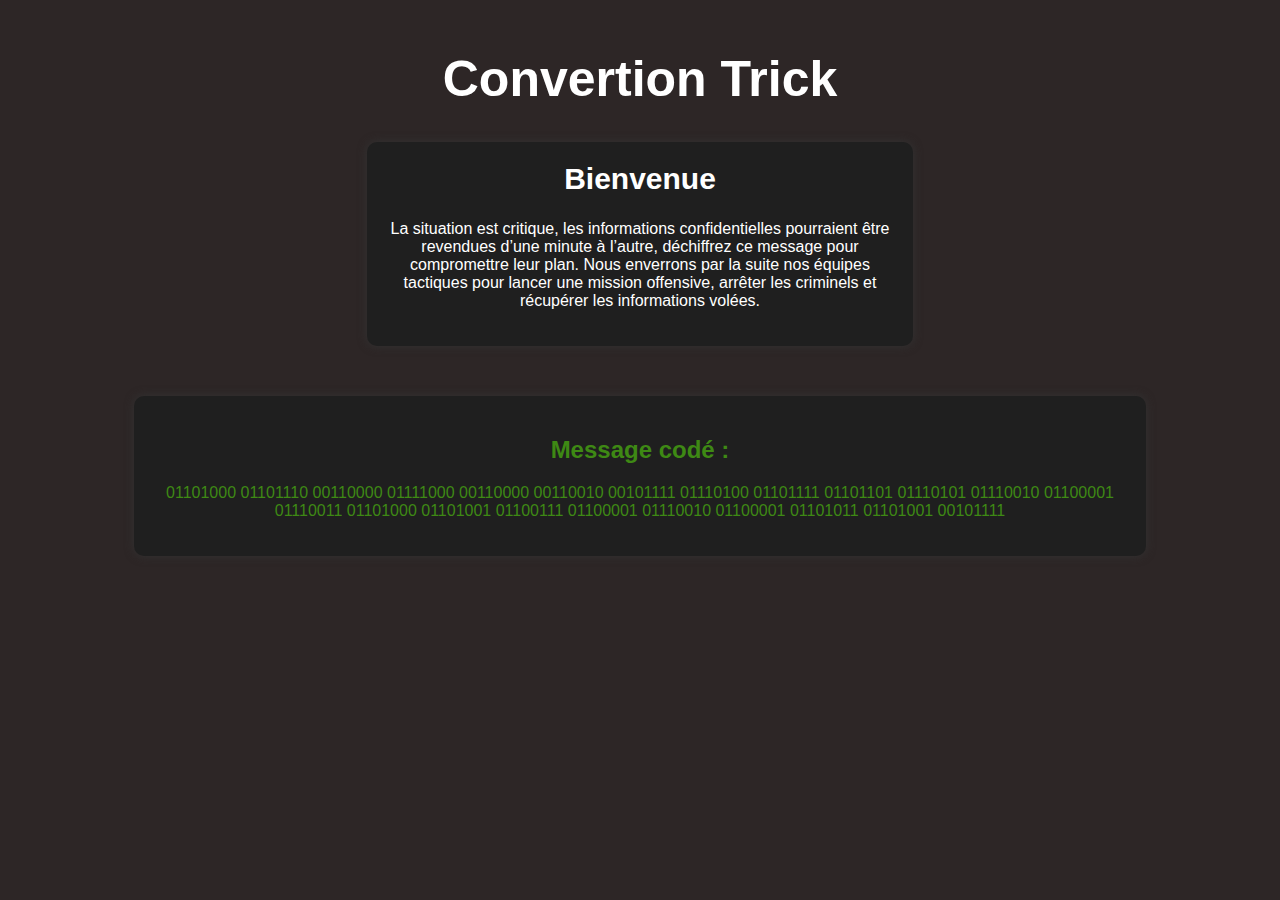
<file: S2/Conversion_Trick/index.html>
<!DOCTYPE html>
<html>
  <head>
    <meta charset="UTF-8">
    <title>Convertion trick</title>
    <link rel="stylesheet" href="style.css">
  </head>
  <body>
    <div class="title">
        <h1>Convertion Trick</h1>
    </div>
    <div class="container">
      <div class="block">
        <h2>Bienvenue</h2>
        <p>La situation est critique, les informations confidentielles pourraient être revendues d’une minute à l’autre, déchiffrez ce message pour compromettre leur plan. Nous enverrons par la suite nos équipes tactiques pour lancer une mission offensive, arrêter les criminels et récupérer les informations volées.</p>
      </div>
      <div class="block2">
        <h2>Message codé :</h2>
        <p>01101000 01101110 00110000 01111000 00110000 00110010 00101111 01110100 01101111 01101101 01110101 01110010 01100001 01110011 01101000 01101001 01100111 01100001 01110010 01100001 01101011 01101001 00101111</p>
      </div>
    </div>
    <h4>BI.HEX.MO.T</h4>
  </body>

</html>
</file>
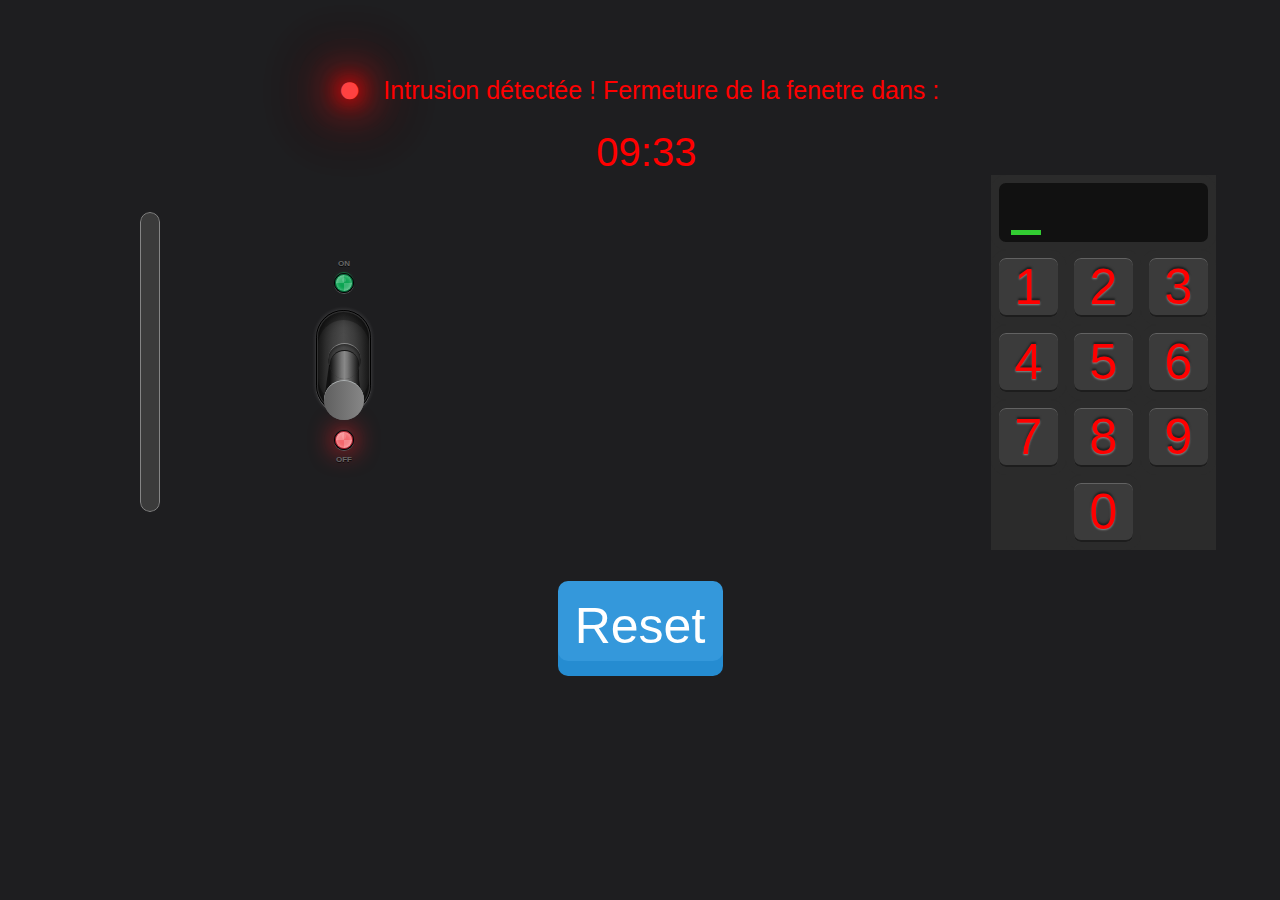
<file: S2/Limited_Time/index.html>
<!DOCTYPE html>
<html lang="en">
<head>
    <meta charset="UTF-8">
    <meta http-equiv="X-UA-Compatible" content="IE=edge">
    <meta name="viewport" content="width=device-width, initial-scale=1.0">
    <title>Index</title>
    <link rel="stylesheet" href="style.css">
    <link href="//netdna.bootstrapcdn.com/font-awesome/4.0.3/css/font-awesome.min.css" rel="stylesheet" type="text/css" />
</head>
<body>
    <link href='https://fonts.googleapis.com/css?family=VT323' rel='stylesheet' type='text/css'>

    <div class="container">

        <div class="top">

            <div class="alarm">
                <i class="fa fa-circle text-danger-glow blink"></i>
                <p>Intrusion détectée ! Fermeture de la fenetre dans :</p>
            </div>

            <div id="timer"></div>

        </div>

        <div class="container2" >
            <div class="split">
                <div class="block">
                    <progress class="progress-bar" max="200" value="0"></progress>
                </div>
            
                <div class="but">
                    <span class="switch" id="mode">
                        <span class="switch-border1" >
                            <span class="switch-border2">
                                <input id="switch2" type="checkbox"/>
                                <label for="switch2"></label>
                                <span class="switch-top"></span>
                                <span class="switch-shadow"></span>
                                <span class="switch-handle"></span>
                                <span class="switch-handle-left"></span>
                                <span class="switch-handle-right"></span>
                                <span class="switch-handle-top"></span>
                                <span class="switch-handle-bottom"></span>
                                <span class="switch-handle-base"></span>
                                <span class="switch-led switch-led-green">
                                    <span class="switch-led-border">
                                        <span class="switch-led-light">
                                            <span class="switch-led-glow"></span>
                                        </span>
                                    </span>
                                </span>
                                <span class="switch-led switch-led-red">
                                    <span class="switch-led-border">
                                        <span class="switch-led-light">
                                            <span class="switch-led-glow"></span>
                                        </span>
                                    </span>
                                </span>
                            </span>
                        </span>
                    </span>
                </div>
            </div>

            <div class="keypad_wrapper">
                <div class="screen"></div>
                <div class="flasher"></div>
                <div class="error notification robot">ERROR</div>
                <div class="success notification robot">SUCCESS</div>
                
                <div class="key">1</div>
                <div class="key">2</div>
                <div class="key">3</div>
                <div class="key">4</div>
                <div class="key">5</div>
                <div class="key">6</div>
                <div class="key">7</div>
                <div class="key">8</div>
                <div class="key">9</div>
                <div class="key last">0</div>
            </div>

        </div>

        <div class="container3">
            <div class="buttons">

                <form action="script.php" method="post" type="submit">
                    <input class="step" id="Step1" name="Step1" value=""/>
                    <input class="step" id="Step2" name="Step2" value=""/>
                    <input class="step" id="Step3" name="Step3" value=""/>
                    <input class="button2" id="button" type="submit" name="submit" value="Reset">
                </form>

            </div>
        </div>

    </div>

    <script src="main.js"></script>
</body>
</html>
</file>
<file: S2/Conversion_Trick/style.css>
body {
    font-family: Arial, sans-serif;
    background-color: #2d2626;
    color: #fff;
    text-align: center;
}

h1 {
    font-size: 50px;
    margin-top: 50px;
}

h4 {
    display: flex;
    margin-top: 10vh;
    color: #2d2626;
}

.container {
    max-width: 80%;
    margin: 0 auto;
    text-align: center;
}

.block {
    max-width: 50%;
    display: inline-block;
    background-color: #1f1f1f;
    color: #fff;
    padding: 20px;
    border-radius: 10px;
    box-shadow: 0px 0px 10px #333;
    margin-bottom: 50px;
}

.block h2 {
    font-size: 30px;
    margin-top: 0;
}

.block2 {
    max-width: 100%;
    display: inline-block;
    background-color: #1f1f1f;
    padding: 20px;
    border-radius: 10px;
    box-shadow: 0px 0px 10px #333;
    color: #3E8914;
}
</file>
<file: S2/Limited_Time/style.css>
/* ------------------------------global-------------------------------- */

*, *::before, *::after {
    box-sizing: border-box;
}

.container {
    width: auto;
    height: auto;
}

.container2 {
    display: flex;
	justify-content: space-between;
    align-items: center;
}

.split {
	display: flex;
    justify-content: center;
    align-items: center;
}

#timer {
    font-size: 40px;
    color: red;
    margin-left: 1%;
}

.top {
    display: flex;
	flex-direction: column;
    justify-content: center;
    align-items: center;
    margin-top: 4%;
}

.top i {
    font-size: 20px;
}

.robot {
	font-family: "VT323", sans-serif;
}

/* ----------------------------button 3d---------------------------------- */
.buttons {
  text-align: center;
  margin-left: auto;
  margin-right: auto; 
}

.button2 {
  cursor: pointer;
  text-decoration: none;
  color: white;
  width: 165px;
  height: 80px;
  background: #3498DB;
  position: relative;
  margin: 30px;
  top: 1px;
  padding: 16px;
  font-size: 50px;
  border-radius: 10px;
  box-shadow: 0px 15px 0px 0px #258cd1; 
  transition: all 0.2s;
  border: #3498DB;
}

.button2:active {
  top: 10px;
  box-shadow: 0px 7px 0px 0px #258cd1; 
}

.buttons a {cursor: pointer;
	text-decoration: none;
	color: white;
	width: 200px;
	height: 100px;
	background: #3498DB;
	position: relative;
	margin: 30px;
	top: 1px;
	padding: 16px;
	font-size: 50px;
	border-radius: 10px;
	box-shadow: 0px 15px 0px 0px #258cd1; 
	transition: all 0.2s; 
}
  
a:active {
	top: 10px;
	box-shadow: 0px 7px 0px 0px #258cd1; 
}

.step {
	display: none;
}

/* ------------------------------button manette-------------------------------- */
body {
	font-family: arial, verdana, sans-serif;
	font-size: 8px;
	background: #1E1E20;
	text-align: center;
	padding: 0;
    margin: 0;
}

.switch {
	display: inline-block;
	margin: 10em 2em;
	position: relative;
	border-radius: 3.5em;
	-webkit-box-shadow: 0 0 0.5em rgba(255,255,255,0.2);
	-moz-box-shadow: 0 0 0.5em rgba(255,255,255,0.2);
	box-shadow: 0 0 0.5em rgba(255,255,255,0.2);
}

.switch label {
	width: 100%;
	height: 100%;
	margin: 0;
	padding: 0;
	display: block;
	position: absolute;
	top: 0;
	left: 0;
	z-index: 10;
}

.switch input {
	display: none;
}

.switch span {
	display: block;
	-webkit-transition: top 0.2s;
	-moz-transition: top 0.2s;
	-ms-transition: top 0.2s;
	-o-transition: top 0.2s;
	transition: top 0.2s;
}

.switch-border1 {
	border: 0.1em solid #000;
	border-radius: 3.5em;
	-webkit-box-shadow: 0 0.2em rgba(255, 255, 255, 0.2);
	-moz-box-shadow: 0 0.2em rgba(255, 255, 255, 0.2);
	box-shadow: 0 0.2em rgba(255, 255, 255, 0.2);
}

.switch-border2 {
	width: 6.6em;
	height: 12.6em;
	position: relative;
	border: 0.1em solid #323232;
	background-image: -webkit-gradient(linear, left top, right top, from(#2D2D2D), color-stop(0.5, #4B4B4B), to(#2D2D2D));
	background-image: -webkit-linear-gradient(left, #2D2D2D, #4B4B4B, #2D2D2D);
	background-image: -moz-linear-gradient(left, #2D2D2D, #4B4B4B, #2D2D2D);
	background-image: -ms-linear-gradient(left, #2D2D2D, #4B4B4B, #2D2D2D);
	background-image: -o-linear-gradient(left, #2D2D2D, #4B4B4B, #2D2D2D);
	background-image: linear-gradient(to right, #2D2D2D, #4B4B4B, #2D2D2D);
	border-radius: 3.4em;
}

.switch-border2:before, .switch-border2:after {
	content: '';
	display: block;
	width: 100%;
	height: 100%;
	position: absolute;
	top: 0;
	left: 0;
	z-index: 0;
	opacity: .3;
	border-radius: 3.4em;
}

.switch-border2:before {
	background: -webkit-gradient(linear, left top, left bottom, from(#000), to(rgba(0,0,0,0)));
	background: -webkit-linear-gradient(#000, rgba(0,0,0,0));
	background: -moz-linear-gradient(#000, rgba(0,0,0,0));
	background: -ms-linear-gradient(#000, rgba(0,0,0,0));
	background: -o-linear-gradient(#000, rgba(0,0,0,0));
	background: linear-gradient(#000, rgba(0,0,0,0));
}

.switch-border2:after {
	background: -webkit-gradient(linear, left top, left bottom, from(rgba(0,0,0,0)), to(#000));
	background: -webkit-linear-gradient(rgba(0,0,0,0), #000);
	background: -moz-linear-gradient(rgba(0,0,0,0), #000);
	background: -ms-linear-gradient(rgba(0,0,0,0), #000);
	background: -o-linear-gradient(rgba(0,0,0,0), #000);
	background: linear-gradient(rgba(0,0,0,0), #000);
}

.switch-top {
	width: 100%;
	height: 84%;
	position: absolute;
	top: 8%;
	left: 0;
	z-index: 1;
	background-image: -webkit-gradient(linear, left top, right top, from(#2D2D2D), color-stop(0.5, #4B4B4B), to(#2D2D2D));
	background-image: -webkit-linear-gradient(left, #2D2D2D, #4B4B4B, #2D2D2D);
	background-image: -moz-linear-gradient(left, #2D2D2D, #4B4B4B, #2D2D2D);
	background-image: -ms-linear-gradient(left, #2D2D2D, #4B4B4B, #2D2D2D);
	background-image: -o-linear-gradient(left, #2D2D2D, #4B4B4B, #2D2D2D);
	background-image: linear-gradient(to right, #2D2D2D, #4B4B4B, #2D2D2D);
	border-radius: 3.4em;
}

.switch-shadow {
	width: 100%;
	height: 100%;
	position: absolute;
	top: 0;
	left: 0;
	z-index: 2;
	border-radius: 3.4em;
	-webkit-box-shadow: 0 0 2em black inset;
	-moz-box-shadow: 0 0 2em black inset;
	box-shadow: 0 0 2em black inset;
}

.switch-handle-left, .switch-handle-right {
	content: '';
	display: block;
	width: 3.6em;
	height: 0;
	position: absolute;
	top: 6.6em;
	z-index: 2;
	border-bottom: 4.5em solid #111;
	border-left: 0.7em solid transparent;
	border-right: 0.7em solid transparent;
	border-radius: 0;
}

.switch-handle-left {
	left: 0.8em;
}

.switch-handle-right {
	right: 0.8em;
}

.switch-handle {
	width: 3.6em;
	height: 4.5em;
	position: absolute;
	top: 6.6em;
	left: 1.5em;
	z-index: 3;
	background: #333;
	background-image: -webkit-gradient(linear, left top, right top, from(#111), color-stop(0.4, #777), color-stop(0.5, #888), color-stop(0.6, #777), to(#111));
	background-image: -webkit-linear-gradient(left, #111, #777 40%, #888, #777 60%, #111);
	background-image: -moz-linear-gradient(left, #111, #777 40%, #888, #777 60%, #111);
	background-image: -ms-linear-gradient(left, #111, #777 40%, #888, #777 60%, #111);
	background-image: -o-linear-gradient(left, #111, #777 40%, #888, #777 60%, #111);
	background-image: linear-gradient(to right, #111, #777 40%, #888, #777 60%, #111);
	border-radius: 0;
}

.switch-handle-top {
	width: 5em;
	height: 5em;
	position: absolute;
	top: 8.5em;
	left: 0.8em;
	z-index: 4;
	background-color: #555;
	background-image: -webkit-gradient(linear, left top, right top, from(#5F5F5F), to(#878787));
	background-image: -webkit-linear-gradient(left, #5F5F5F, #878787);
	background-image: -moz-linear-gradient(left, #5F5F5F, #878787);
	background-image: -ms-linear-gradient(left, #5F5F5F, #878787);
	background-image: -o-linear-gradient(left, #5F5F5F, #878787);
	background-image: linear-gradient(to right, #5F5F5F, #878787);
	border-top: 0.2em solid #AEB2B3;
	border-radius: 2.5em;
}

.switch-handle-bottom {
	width: 3.6em;
	height: 3.6em;
	position: absolute;
	top: 4.7em;
	left: 1.5em;
	z-index: 3;
	background: #333;
	background-image: -webkit-gradient(linear, left top, right top, from(#111), color-stop(0.4, #777), color-stop(0.5, #888), color-stop(0.6, #777), to(#111));
	background-image: -webkit-linear-gradient(left, #111, #777 40%, #888, #777 60%, #111);
	background-image: -moz-linear-gradient(left, #111, #777 40%, #888, #777 60%, #111);
	background-image: -ms-linear-gradient(left, #111, #777 40%, #888, #777 60%, #111);
	background-image: -o-linear-gradient(left, #111, #777 40%, #888, #777 60%, #111);
	background-image: linear-gradient(to right, #111, #777 40%, #888, #777 60%, #111);
	border-top: 0.2em solid #141414;
	border-radius: 1.8em;
}

.switch-handle-base {
	width: 4.2em;
	height: 4.2em;
	position: absolute;
	top: 3.8em;
	left: 1.2em;
	z-index: 2;
	border-top: 0.2em solid rgba(255,255,255,0.35);
	border-radius: 2.1em;
	-webkit-box-shadow: 0 0 0.5em rgba(0,0,0,0.8) inset;
	-moz-box-shadow: 0 0 0.5em rgba(0,0,0,0.8) inset;
	box-shadow: 0 0 0.5em rgba(0,0,0,0.8) inset;
}

.switch-led {
	position: absolute;
	left: 2em;
	border-radius: 1.4em;
}

.switch-led-border {
	border: 0.2em solid black;
	border-radius: 1.3em;
}

.switch-led-light {
	border-radius: 1.1em;
	-webkit-box-shadow: 0 0 0.5em rgba(255,255,255,0.5) inset;
	-moz-box-shadow: 0 0 0.5em rgba(255,255,255,0.5) inset;
	box-shadow: 0 0 0.5em rgba(255,255,255,0.5) inset;
}

.switch-led-glow {
	width: 2em;
	height: 2em;
	position: relative;
	border-radius: 1em;
}

.switch-led-glow:before {
	content: '';
	display: block;
	width: 0.6em;
	height: 0.6em;
	position: absolute;
	top: 0.3em;
	left: 0.7em;
	background: rgba(255,255,255,0.2);
	border-radius: 0.3em;
	-webkit-box-shadow: 0 0 1em rgba(255,255,255,0.75);
	-moz-box-shadow: 0 0 1em rgba(255,255,255,0.75);
	box-shadow: 0 0 1em rgba(255,255,255,0.75);
}

.switch-led-glow:after {
	content: '';
	display: block;
	width: 0;
	height: 0;
	position: absolute;
	top: 0;
	left: 0;
	opacity: 0.2;
	filter: alpha(opacity=20);
	border: 1em solid #fff;
	border-color: transparent #fff transparent #fff;
	border-radius: 1em;
	-webkit-transform: rotate(45deg);
	-moz-transform: rotate(45deg);
	-ms-transform: rotate(45deg);
	-o-transform: rotate(45deg);
	transform: rotate(45deg);
}

.switch-led:after {
	display: block;
	width: 100%;
	position: absolute;
	left: 0;
	color: #666;
	font-family: arial, verdana, sans-serif;
	font-weight: bold;
	text-align: center;
	text-shadow: 0 0.1em rgba(0,0,0,0.7);
}

.switch-led-green:after {
	content: 'ON';
	top: -1.8em;
}

.switch-led-red:after {
	content: 'OFF';
	bottom: -1.8em;
}

.switch-led-green {
	top: -5em;
	border-top: 0.1em solid rgba(0,161,75,0.5);
	border-bottom: 0.1em solid rgba(255,255,255,0.25);
}

.switch-led-green .switch-led-light {
	background: rgb(0,161,75);
	border: 0.1em solid rgb(0,104,56);
}

.switch-led-red {
	bottom: -5em;
	border-top: 0.1em solid rgba(237,28,36,0.2);
	border-bottom: 0.1em solid rgba(255,255,255,0.25);
	-webkit-box-shadow: 0 0 3em rgb(237,28,36);
	-moz-box-shadow: 0 0 3em rgb(237,28,36);
	box-shadow: 0 0 3em rgb(237,28,36);
}

.switch-led-red .switch-led-light {
	background: rgb(237,28,36);
	border: 0.1em solid rgb(161,30,45);
}

.switch-led-red .switch-led-glow {
	background: #fff;
	background: rgba(255, 255, 255, 0.3);
	filter: alpha(opacity=30);
}

/* Switch on */
.switch input:checked~.switch-handle-left, .switch input:checked~.switch-handle-right {
	top: 1.5em;
	border-bottom: 0;
	border-top: 4.5em solid #111;
}

.switch input:checked~.switch-handle {
	top: 1.5em;
}

.switch input:checked~.switch-handle-top  {
	top: -1em;
	border-top: 0;
	border-bottom: 0.2em solid #AEB2B3;
}

.switch input:checked~.switch-handle-bottom {
	top: 4.2em;
	border-top: 0;
	border-bottom: 0.2em solid #141414;
}

.switch input:checked~.switch-handle-base {
	top: 4.5em;
	border-top: 0;
	border-bottom: 0.2em solid rgba(255,255,255,0.35);
}

.switch input:checked~.switch-led-green {
	-webkit-box-shadow: 0 0 3em rgb(0,161,75);
	-moz-box-shadow: 0 0 3em rgb(0,161,75);
	box-shadow: 0 0 3em rgb(0,161,75);
}

.switch input:checked~.switch-led-green .switch-led-glow {
	background: #fff;
	background: rgba(255, 255, 255, 0.4);
	filter: alpha(opacity=40);
}

.switch input:checked~.switch-led-red {
	-webkit-box-shadow: none;
	-moz-box-shadow: none;
	box-shadow: none;
}

.switch input:checked~.switch-led-red .switch-led-glow {
	background: rgba(255, 255, 255, 0);
	filter: alpha(opacity=0);
}


/* ------------------------------digicode-------------------------------- */

.screen{
	height: 75px;
	width: 225px;
	border-radius: 15px;
	border: 8px solid #2b2b2b;
	background-color: #111;
	font-size: 50px;
	color: limegreen;
	padding: 0px 20px 0px 20px;
	letter-spacing: 26px;
	font-family: 'VT323', monospace;
	position: relative;
}

.flasher{
	content: "";
	display: block;
	width: 30px;
	height: 5px;
	background-color: limegreen;
	position: absolute;
	top: 55px;
	left: 20px;
	animation: blink 1s linear infinite;
	-webkit-animation: blink 1s linear infinite;
}

.keypad_wrapper{
	text-align: left;
	position: relative;
	width: 225px;
	height: 375px;
	background-color: #2b2b2b;
	margin-right: 5%;
}

.key{
	width: 75px;
	height: 75px;
	float: left;
	border-radius: 15px;
	border: 8px solid #2b2b2b;
	line-height: 58px;
	text-align: center;
	font-size: 50px;
	background-color: #3b3b3b;
	box-shadow: inset 0px -2px 0px rgba(0,0,0,.5), inset 0px 1px 0px rgba(255,255,255,.2);
	cursor: pointer;
	text-shadow: 0px -2px 2px rgba(0,0,0,.5), 0px 1px 2px rgba(255,255,255,.4);
	color: red;
}

.green {
	color:green;
}

.key:hover{
	background-color: #4b4b4b;
}

.key:active{
	background-color: #333;
	box-shadow: inset 0px -1px 0px rgba(255,255,255,.2), inset 0px 2px 0px rgba(0,0,0,.5);
	line-height: 62px;
}

.key.last{
	position: relative;
	left: 75px;
}
  
.notification{
	color: limegreen;
	font-family: 'VT323', monospace;
	text-align: center;
	font-size: 40px;
	position: absolute;
	width: 225px;
	top: 15px;
	display: none;
}
  
  
@keyframes blink {
	0%{opacity: 0;}
	50%{opacity: 1;}
	100%{opacity: 0;}
}

@-webkit-keyframes blink {
	0%{opacity: 0;}
	50%{opacity: 1;}
	100%{opacity: 0;}
}

/* ------------------------------progress bar-------------------------------- */

.progress-bar{
    position: relative;
    width: 300px;
    height: 5em;
    transform: rotate(-90deg);
	accent-color: lightgreen;
}

/* ------------------------------alarm-------------------------------- */
.alarm {
	width: 50%;
	display: flex;
	justify-content: center;
	align-items: center;
	font-size: 25px;
	color: red;
}

.alarm p {
	margin-left: 4%;
}

.text-danger-glow {
    color: #ff4141;
    text-shadow: 0 0 20px #f00, 0 0 30px #f00, 0 0 40px #f00, 0 0 50px #f00, 0 0 60px #f00, 0 0 70px #f00, 0 0 80px #f00;
}
  
.blink {
    animation: blinker 1s cubic-bezier(.5, 0, 1, 1) infinite alternate;  
}

@keyframes blinker {  
    from { opacity: 1; }
    to { opacity: 0; }
}

/* ------------------------------script.php-------------------------------- */

.result {
	font-size: 20px;
	color: white;
}

.err {
	font-size: 15px;
	color: green;
}

.img {
	width: 20%;
}

.repBlock1 {
	display: flex;
	justify-content: center;
	align-items: center;
}

.repBlock2 {
	margin-top: 6%;
	width: 30%;
}

.return {
	font-size: 20px;
}
</file>
